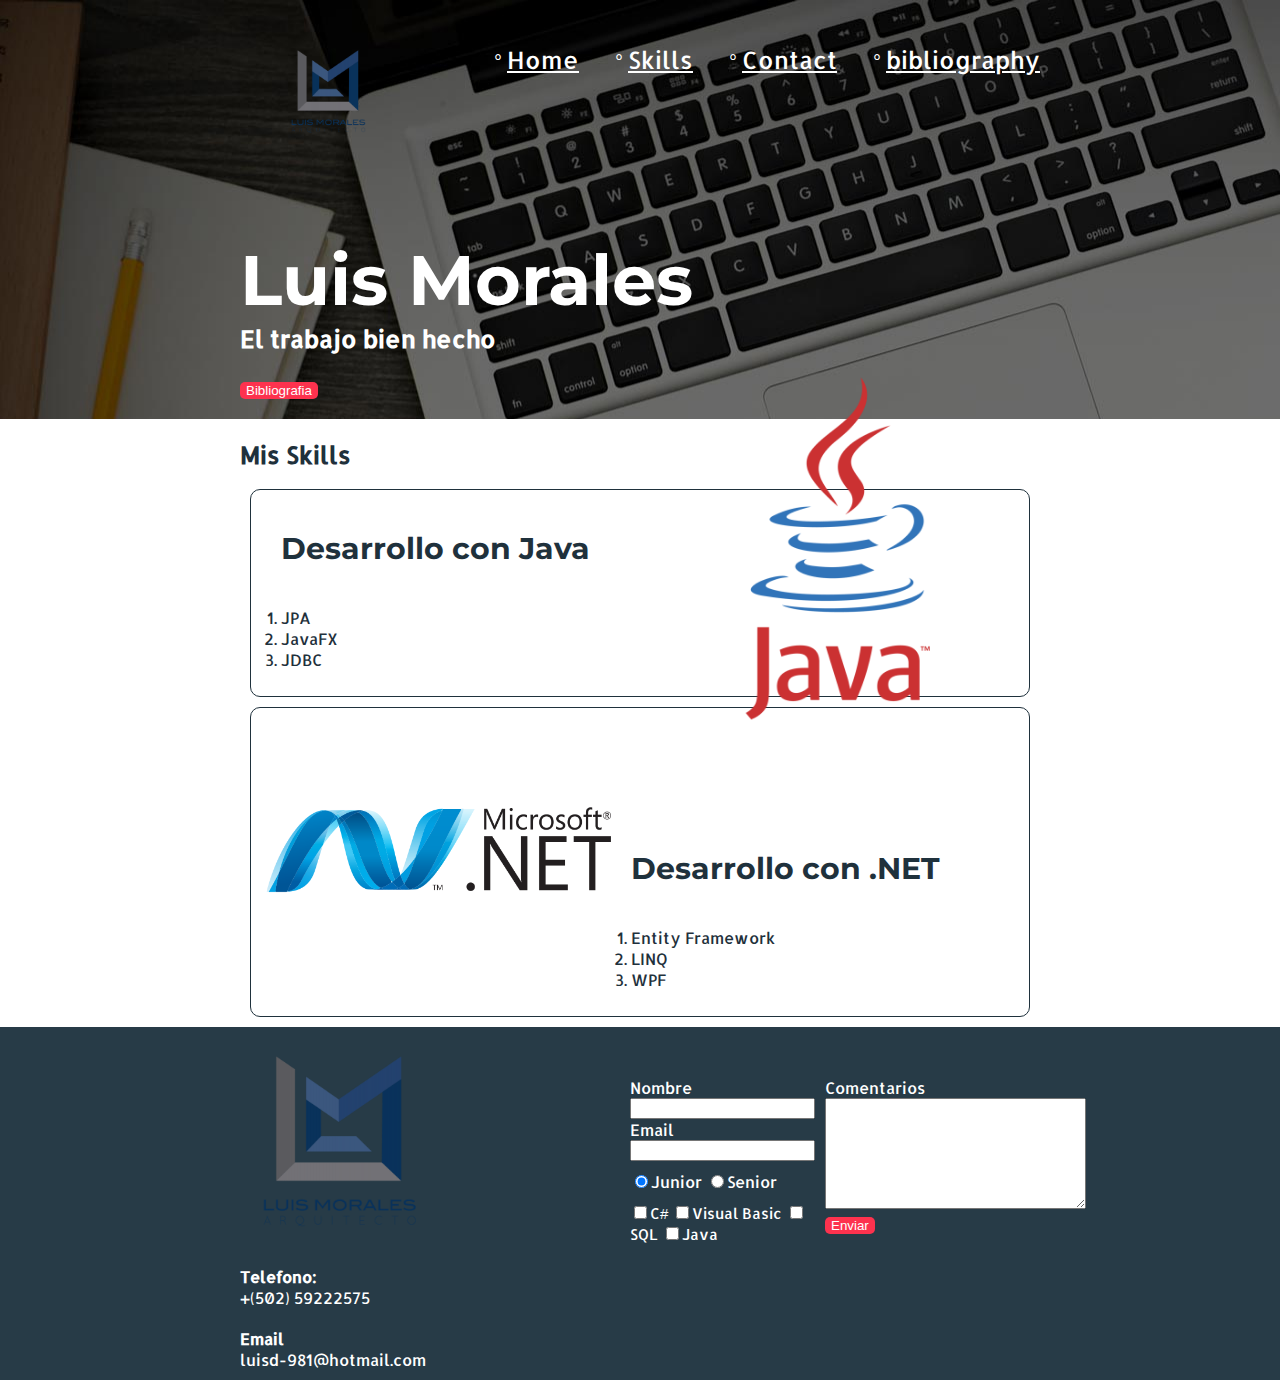
<file: index.html>
<!DOCTYPE html>
<html>
    <head>
        <title>Mi sitio web</title>
        <link href="css/estilo.css" rel="stylesheet">
        <link href="https://fonts.googleapis.com/css?family=Allerta|Montserrat" rel="stylesheet">
        <meta charset="UTF-8">
    </head>
    <body>
        <div class="portada">
        <header id="header" class="header contenedor">
            <figure class="logotipo">            
                <img src="imagenes/logo1.png" width="97"  alt="Edwin Tumax">
            </figure>
            <nav class="menu">
                <ul>
                    <li><a href="index.html">Home</a></li>
                    <li><a href="#Skills">Skills</a></li>
                    <li><a href="#micontacto">Contact</a></li>
                    <li><a href="biblio.html">bibliography</a></li>
                </ul>
            </nav>
        </header>        
        <section id="portada">
            <div class="contenedor">
                <h1 class="titulo">Luis Morales</h1>
                <h3 class="titulo-a">El trabajo bien hecho</h3>
                <button class="button">Bibliografia</button>
            </div>
        </section>
        </div>
        <section id="skills" class="skills contenedor">
            <h2>Mis Skills</h2>
            <article class="skill">
                <img src="imagenes/java.png" width="350" alt="Java" class="right">
                <div class="contenedor-skill-a">
                    <h3 class="titulo-b">Desarrollo con Java</h3>       
                    <ol>
                        <li>JPA</li>
                        <li>JavaFX</li>
                        <li>JDBC</li>
                    </ol>        
                </div>
            </article>
            <article class="skill">
                <img src="imagenes/net.png" width="350" alt="-NET" class="left">
                <div class="contenedor-skill-b">
                    <h3 class="titulo-b">Desarrollo con .NET</h3>        
                    <ol>
                        <li>Entity Framework</li>
                        <li>LINQ</li>
                        <li>WPF</li>
                    </ol>
                </div>
            </article>
        </section>
        <footer class="footer">
            <div class="contenedor">
                <div id="micontacto" class="contacto">
                    <img src="imagenes/logo1.png" width="200" alt="logo">
                    <a href="tel:+50259222575">
                        <strong>Telefono:</strong> 
                        <span>+(502) 59222575</span>
                    </a>
                    <a href="mailto:luisd-981@hotmail.com">
                        <strong>Email</strong> 
                        <span>luisd-981@hotmail.com</span>
                    </a>
                </div>
                <form class="formulario">
                    <div class="col1">
                        <label for="nombre">Nombre</label>
                        <input type="text" id="nombre" name="nombre" required />        
                        <label for="email">Email</label>
                        <input type="email" id="email" name="email" required/>                       
                        <div class="perfil">
                            <label for="junior">
                                <input type="radio" 
                                    name="developer" 
                                    id="junior" 
                                    checked 
                                    value="junior">Junior
                            </label>
                            <label for="senior">
                                <input type="radio" 
                                    name="developer" 
                                    id="senior" 
                                    value="senior">Senior
                            </label>
                        </div>
                        <div class="intereses">
                            <label for="c#">
                                <input type="checkbox" name="intereses" id="c#" value="c#">C#
                            </label>
                            <label for="vb">
                                <input type="checkbox" name="intereses" id="vb" value="vb">Visual Basic                            
                            </label>
                            <label for="sql">
                                <input type="checkbox" name="intereses" id="sql" value="sql">SQL
                            </label>
                            <label for="java">
                                <input type="checkbox" name="intereses" id="java" value="java">Java
                            </label>
                        </div>
                    </div>
                    <div class="col2">
                        <div>
                            <label for="comentario">Comentarios</label>
                            <textarea name="comentario" id="comentario" cols="30" rows="7"></textarea>
                            <input type="submit" value="Enviar" class="button">
                        </div>
                    </div>
                </form>
            </div>
        </footer>
    </body>
</html>
</file>
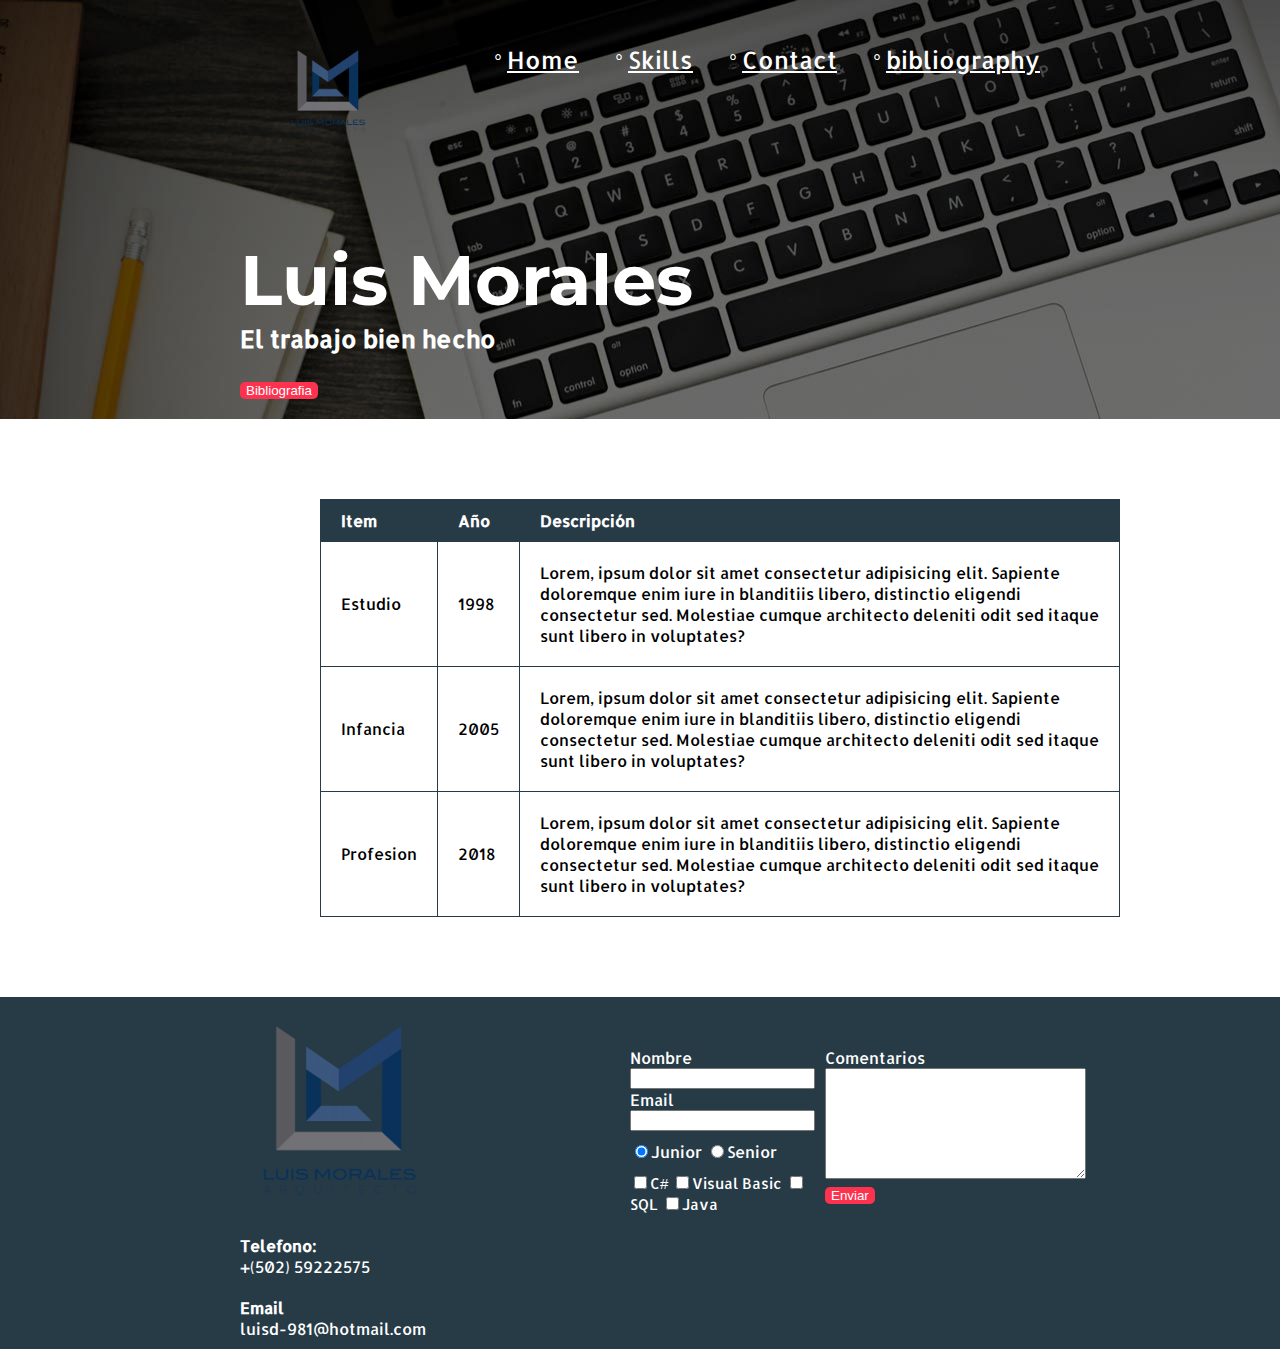
<file: biblio.html>
<!DOCTYPE html>
<html>
    <head>
        <title>Mi sitio web</title>
        <link href="css/estilo.css" rel="stylesheet">
        <link href="https://fonts.googleapis.com/css?family=Allerta|Montserrat" rel="stylesheet">
        <meta charset="UTF-8">
    </head>
    <body>
        <div class="portada">
        <header id="header" class="header contenedor">
            <figure class="logotipo">            
                <img src="imagenes/logo1.png" width="97"  alt="Luis Morales">
            </figure>
            <nav class="menu">
                <ul>
                    <ul>
                        <li><a href="index.html">Home</a></li>
                        <li><a href="index.html#Skills">Skills</a></li>
                        <li><a href="#micontacto">Contact</a></li>
                        <li><a href="biblio.html">bibliography</a></li>        
                    </ul>
                </ul>
            </nav>
        </header>        
        <section id="portada">
            <div class="contenedor">
                <h1 class="titulo">Luis Morales</h1>
                <h3 class="titulo-a">El trabajo bien hecho</h3>
                <button class="button">Bibliografia</button>
            </div>
        </section>
        </div>
        <section class="tabla">
            <div class="contenedor">
            <table>
                <thead>
                    <tr>
                        <th>Item</th>
                        <th>Año</th>
                        <th>Descripción</th>
                    </tr>        
                </thead>
                <tbody>
                    <tr>
                        <td>Estudio</td>
                        <td>1998</td>
                        <td>Lorem, ipsum dolor sit amet consectetur adipisicing elit. Sapiente doloremque enim iure in blanditiis libero, distinctio eligendi consectetur sed. Molestiae cumque architecto deleniti odit sed itaque sunt libero in voluptates?</td>
                    </tr>
                    <tr>
                        <td>Infancia</td>
                        <td>2005</td>
                        <td>Lorem, ipsum dolor sit amet consectetur adipisicing elit. Sapiente doloremque enim iure in blanditiis libero, distinctio eligendi consectetur sed. Molestiae cumque architecto deleniti odit sed itaque sunt libero in voluptates?</td>
                    </tr>
                    <tr>
                        <td>Profesion</td>
                        <td>2018</td>
                        <td>Lorem, ipsum dolor sit amet consectetur adipisicing elit. Sapiente doloremque enim iure in blanditiis libero, distinctio eligendi consectetur sed. Molestiae cumque architecto deleniti odit sed itaque sunt libero in voluptates?</td>
                    </tr>    
                </tbody>
            </table>
            </div>
        </section>
        <footer class="footer">
            <div class="contenedor">
                <div class="contacto">
                    <img src="imagenes/logo1.png" width="200" alt="logo">
                    <a href="tel:+50259222575">
                        <strong>Telefono:</strong> 
                        <span>+(502) 59222575</span>
                    </a>
                    <a href="mailto:luisd-981@hotmail.com">
                        <strong>Email</strong> 
                        <span>luisd-981@hotmail.com</span>
                    </a>
                </div>
                <form class="formulario">
                    <div class="col1">
                        <label for="nombre">Nombre</label>
                        <input type="text" id="nombre" name="nombre" required />        
                        <label for="email">Email</label>
                        <input type="email" id="email" name="email" required/>                       
                        <div class="perfil">
                            <label for="junior">
                                <input type="radio" 
                                    name="developer" 
                                    id="junior" 
                                    checked 
                                    value="junior">Junior
                            </label>
                            <label for="senior">
                                <input type="radio" 
                                    name="developer" 
                                    id="senior" 
                                    value="senior">Senior
                            </label>
                        </div>
                        <div class="intereses">
                            <label for="c#">
                                <input type="checkbox" name="intereses" id="c#" value="c#">C#
                            </label>
                            <label for="vb">
                                <input type="checkbox" name="intereses" id="vb" value="vb">Visual Basic                            
                            </label>
                            <label for="sql">
                                <input type="checkbox" name="intereses" id="sql" value="sql">SQL
                            </label>
                            <label for="java">
                                <input type="checkbox" name="intereses" id="java" value="java">Java
                            </label>
                        </div>
                    </div>
                    <div class="col2">
                        <div>
                            <label for="comentario">Comentarios</label>
                            <textarea name="comentario" id="comentario" cols="30" rows="7"></textarea>
                            <input type="submit" value="Enviar" class="button">
                        </div>
                    </div>
                </form>
            </div>
        </footer>
    </body>
</html>
</file>
<file: css/estilo.css>
/**{
    border: 1px solid red;
}*/
body{
    font-family: 'Allerta', sans-serif;
    margin: 0;
}
.titulo{
    font-size: 70px;
    font-family: 'Montserrat', sans-serif;  
    margin-bottom: 0;
    margin-top: 70px; 
}
.button{
    border: none;
    border-radius: 5px;
    background: #fd324e;
    color: white;
}
.titulo-a{
    font-size: 24px;
    margin-top: 0; 
}
.titulo-b{
    font-size: 35px;
    margin-bottom: 40px;
}
.portada{
    background-image: url("../imagenes/portada.png");
    color: white;
    padding: 20px;
}
.contenedor{
    width: 800px;
    margin: auto;
}
.header{
    position: relative;
}
.logotipo{
    display: inline-block;
}
.menu{
    font-size: 24px;
    display: inline-block;
    position: absolute;
    right: 0;
}

.menu li{
    display: inline-block;
    margin-left: 30px;
}

.menu li:before{
    content: '°';
    font-size: 20px;
    line-height: 20px;
    margin-right: 5px;
}

.menu li a{
    color: white;
}

.skills{
    color: #1F313C;
}
.skills h3{
    font-family: 'Montserrat', sans-serif;  
    font-size: 30px;
}

.skill{
    margin: 10px;
    padding: 10px;
    border: 1px solid #1F313C;
    border-radius: 10px;
}

.skill ol{
    padding: 0;
}

.right{
    float: right;
    position: relative;
    top: -127px;    
}
.left{
    float: left;
    position: relative;
    top: 80px;
}
.contenedor-skill-a{
    margin-left: 20px;
}
.contenedor-skill-b{
    margin-left: 370px;
}
.footer{
    background: #273b47;
}
.footer .contenedor{
    display: flex;
    justify-content: space-between;
}

.contacto{
    display: flex;
    width: 300px;
    flex-wrap: wrap;
    align-items: center;
}
.contacto img{
    display: block;
}

.contacto a{
    color: white;
    margin: 10px 10px 10px 0;
    text-decoration: none;
}
.contacto strong{
    display: block;
}

.formulario{
    display: flex;
    width: 400px;
    color: white;
    padding: 50px 10px;
}

.col1{
    margin-right: 10px;
}
.col2{
    align-items: flex-start;
}

.col1, .col2{
    display: flex;
    flex-direction: column;
}

.perfil{
    margin-top: 10px;
}

.intereses label{
    font-size: 15px;
}

.formulario, .perfil, .intereses{
    margin-bottom: 10px;
}

.col2 button{
    padding: 7px;
    margin-top: 10px;
}
table{
    width: 100%;
    margin: 10%;
}
th{
    background: #273b47;
    color: white;
}
th{
    padding: 10px 20px;;
    text-align: left;
}
td{
    padding: 20px;
}

table, td, th{
    border: 1px solid #273b47;
    border-collapse: collapse;
}

#header{
 
}
.contacto{

}
#portada{

}
#skills{
    
}
</file>
